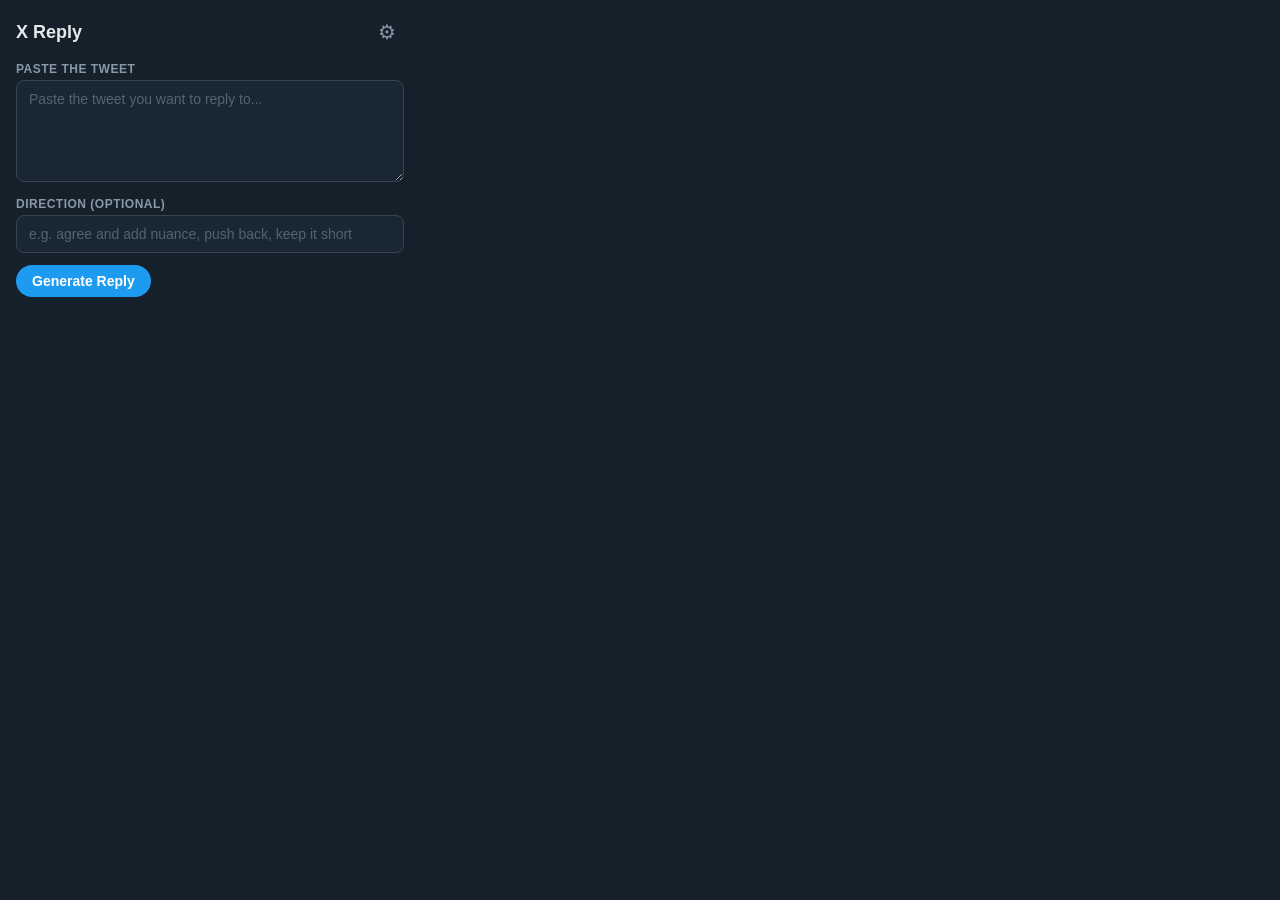
<file: browser-plugin/popup.html>
<!DOCTYPE html>
<html lang="en">
<head>
  <meta charset="UTF-8">
  <meta name="viewport" content="width=device-width, initial-scale=1.0">
  <title>X Reply Generator</title>
  <link rel="stylesheet" href="popup.css">
</head>
<body>
  <!-- Settings Panel -->
  <div id="settings-panel" class="hidden">
    <div class="settings-header">
      <h2>Settings</h2>
      <button id="close-settings" class="icon-btn">&times;</button>
    </div>
    <div class="form-group">
      <label for="api-key">Claude API Key</label>
      <input type="password" id="api-key" placeholder="sk-ant-...">
    </div>
    <div class="form-group">
      <label for="persona">Your writing style / persona (optional)</label>
      <textarea id="persona" rows="3" placeholder="e.g. I write about AI and startups. Keep replies concise, no fluff. Contrarian when warranted."></textarea>
    </div>
    <button id="save-settings" class="btn btn-primary">Save</button>
  </div>

  <!-- Main Panel -->
  <div id="main-panel">
    <div class="header">
      <h1>X Reply</h1>
      <button id="open-settings" class="icon-btn" title="Settings">&#9881;</button>
    </div>

    <!-- Input -->
    <div class="form-group">
      <label for="tweet-input">Paste the tweet</label>
      <textarea id="tweet-input" rows="5" placeholder="Paste the tweet you want to reply to..."></textarea>
    </div>

    <div class="form-group">
      <label for="direction">Direction (optional)</label>
      <input type="text" id="direction" placeholder="e.g. agree and add nuance, push back, keep it short">
    </div>

    <button id="generate-btn" class="btn btn-primary">Generate Reply</button>

    <!-- Output -->
    <div id="output-section" class="hidden">
      <div class="output-header">
        <label>Generated Reply</label>
        <div class="char-count"><span id="char-count">0</span>/280</div>
      </div>
      <div id="reply-output" contenteditable="true"></div>

      <div class="action-bar">
        <button id="copy-btn" class="btn btn-secondary">Copy</button>
        <button id="shorter-btn" class="btn btn-ghost">Shorter</button>
        <button id="casual-btn" class="btn btn-ghost">More casual</button>
        <button id="spicier-btn" class="btn btn-ghost">Spicier</button>
        <button id="regen-btn" class="btn btn-ghost">Regenerate</button>
      </div>

      <!-- Iterate -->
      <div class="iterate-row">
        <input type="text" id="iterate-input" placeholder="Adjust: e.g. make it funnier, add a question...">
        <button id="iterate-btn" class="btn btn-primary btn-sm">Go</button>
      </div>
    </div>

    <!-- Loading -->
    <div id="loading" class="hidden">
      <div class="spinner"></div>
      <span>Generating...</span>
    </div>

    <!-- Error -->
    <div id="error" class="hidden"></div>
  </div>

  <script src="popup.js"></script>
</body>
</html>
</file>
<file: browser-plugin/popup.css>
* {
  margin: 0;
  padding: 0;
  box-sizing: border-box;
}

body {
  width: 420px;
  min-height: 300px;
  font-family: -apple-system, BlinkMacSystemFont, "Segoe UI", Roboto, sans-serif;
  font-size: 14px;
  color: #e7e9ea;
  background: #15202b;
  padding: 16px;
}

h1 {
  font-size: 18px;
  font-weight: 700;
}

h2 {
  font-size: 16px;
  font-weight: 600;
}

.header {
  display: flex;
  justify-content: space-between;
  align-items: center;
  margin-bottom: 14px;
}

.hidden {
  display: none !important;
}

/* Form elements */
.form-group {
  margin-bottom: 12px;
}

label {
  display: block;
  font-size: 12px;
  font-weight: 600;
  color: #8899a6;
  margin-bottom: 4px;
  text-transform: uppercase;
  letter-spacing: 0.5px;
}

textarea, input[type="text"], input[type="password"] {
  width: 100%;
  padding: 10px 12px;
  background: #192734;
  border: 1px solid #38444d;
  border-radius: 8px;
  color: #e7e9ea;
  font-size: 14px;
  font-family: inherit;
  resize: vertical;
  transition: border-color 0.2s;
}

textarea:focus, input:focus {
  outline: none;
  border-color: #1d9bf0;
}

textarea::placeholder, input::placeholder {
  color: #536471;
}

/* Buttons */
.btn {
  padding: 8px 16px;
  border-radius: 20px;
  font-size: 14px;
  font-weight: 600;
  cursor: pointer;
  border: none;
  transition: all 0.15s;
}

.btn-primary {
  background: #1d9bf0;
  color: #fff;
}

.btn-primary:hover {
  background: #1a8cd8;
}

.btn-primary:disabled {
  background: #1d9bf044;
  cursor: not-allowed;
}

.btn-secondary {
  background: #273340;
  color: #1d9bf0;
}

.btn-secondary:hover {
  background: #2c3e50;
}

.btn-ghost {
  background: transparent;
  color: #8899a6;
  padding: 6px 12px;
  font-size: 13px;
}

.btn-ghost:hover {
  background: #1d9bf015;
  color: #1d9bf0;
}

.btn-sm {
  padding: 6px 14px;
  font-size: 13px;
}

.icon-btn {
  background: none;
  border: none;
  color: #8899a6;
  font-size: 20px;
  cursor: pointer;
  padding: 4px 8px;
  border-radius: 50%;
  transition: all 0.15s;
}

.icon-btn:hover {
  background: #1d9bf015;
  color: #1d9bf0;
}

/* Output */
#output-section {
  margin-top: 14px;
}

.output-header {
  display: flex;
  justify-content: space-between;
  align-items: center;
  margin-bottom: 4px;
}

.char-count {
  font-size: 12px;
  color: #536471;
}

.char-count.over {
  color: #f4212e;
  font-weight: 600;
}

#reply-output {
  background: #192734;
  border: 1px solid #38444d;
  border-radius: 8px;
  padding: 12px;
  min-height: 60px;
  max-height: 200px;
  overflow-y: auto;
  line-height: 1.5;
  white-space: pre-wrap;
  word-wrap: break-word;
}

#reply-output:focus {
  outline: none;
  border-color: #1d9bf0;
}

.action-bar {
  display: flex;
  gap: 6px;
  margin-top: 10px;
  flex-wrap: wrap;
}

.iterate-row {
  display: flex;
  gap: 8px;
  margin-top: 10px;
}

.iterate-row input {
  flex: 1;
}

/* Loading */
#loading {
  display: flex;
  align-items: center;
  gap: 10px;
  margin-top: 14px;
  color: #8899a6;
}

.spinner {
  width: 18px;
  height: 18px;
  border: 2px solid #38444d;
  border-top-color: #1d9bf0;
  border-radius: 50%;
  animation: spin 0.7s linear infinite;
}

@keyframes spin {
  to { transform: rotate(360deg); }
}

/* Error */
#error {
  margin-top: 12px;
  padding: 10px 12px;
  background: #f4212e18;
  border: 1px solid #f4212e44;
  border-radius: 8px;
  color: #f4212e;
  font-size: 13px;
}

/* Settings */
#settings-panel {
  padding: 0;
}

.settings-header {
  display: flex;
  justify-content: space-between;
  align-items: center;
  margin-bottom: 14px;
}

/* Copied toast */
.toast {
  position: fixed;
  bottom: 16px;
  left: 50%;
  transform: translateX(-50%);
  background: #1d9bf0;
  color: #fff;
  padding: 8px 20px;
  border-radius: 20px;
  font-size: 13px;
  font-weight: 600;
  animation: fadeInOut 1.5s ease;
  pointer-events: none;
}

@keyframes fadeInOut {
  0% { opacity: 0; transform: translateX(-50%) translateY(10px); }
  20% { opacity: 1; transform: translateX(-50%) translateY(0); }
  80% { opacity: 1; }
  100% { opacity: 0; }
}
</file>
